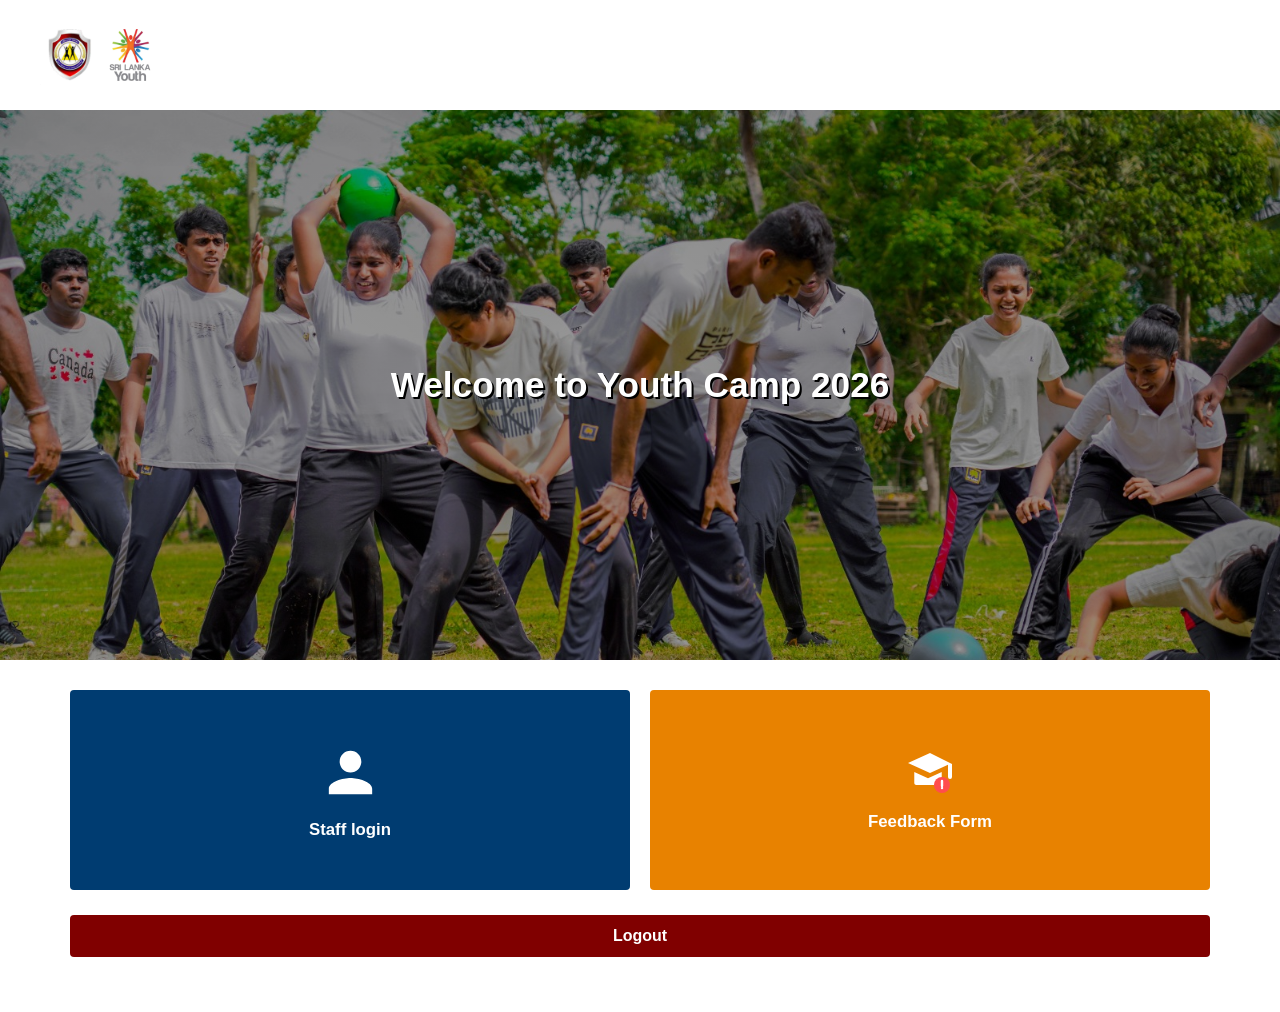
<file: index.html>
<!DOCTYPE html>
<html lang="en">
<head>
    <meta charset="UTF-8">
    <meta name="viewport" content="width=device-width, initial-scale=1.0">
    <title>Welcome:Youth Camp Portal</title>
    <link rel="stylesheet" href="dashboard-style.css">
</head>
<body>

    <div class="portal-wrapper">
        
        <header class="portal-header">
            <div class="logo-container">
                
                <img src="images/nyclogo.png" alt="Camp Logo" class="uni-logo">
                
            </div>
            <div class="logo-container">
                
                
                <img src="images/nysc.jpg" alt="Camp Logo" class="uni-logo">
            </div>
        </header>

       
        <section class="portal-banner">
            <div class="banner-content">
                <b><h1>Welcome to Youth Camp 2026</h1></b>
            </div>
        </section>

        
        <main class="portal-main">
            <div class="cards-container">
                
               
                <a href="staff.html" class="portal-card student-card">
                    <div class="card-icon">
                        <svg class="avatar-icon" viewBox="0 0 24 24" fill="currentColor" xmlns="http://www.w3.org/2000/svg">
                            <path d="M12 12c2.21 0 4-1.79 4-4s-1.79-4-4-4-4 1.79-4 4 1.79 4 4 4zm0 2c-2.67 0-8 1.34-8 4v2h16v-2c0-2.66-5.33-4-8-4z"/>
                        </svg>
                    </div>
                    <span class="card-text">Staff login</span>
                </a>

                
                <a href="feedback.html" class="portal-card applicant-card">
                    <div class="card-icon">
                       
                        <svg xmlns="http://www.w3.org/2000/svg" viewBox="0 0 24 24" fill="currentColor" width="48" height="48">
                         
                          <path d="M12 2L1 7l11 5 9-4.09V14a1 1 0 0 0 2 0V7.5L12 2z"/>
                          <path d="M4.14 11.51l6.86 3.12 6.86-3.12V17c0 .55-.45 1-1 1H5.14c-.55 0-1-.45-1-1v-5.49z"/>
                          <circle cx="18" cy="18" r="4" fill="#ff4d4d"/>
                          <path d="M18 16v2.5M18 19.5h.01" stroke="white" stroke-width="1.2" stroke-linecap="round"/>
                        </svg>
                    </div>
                    <span class="card-text">Feedback Form</span>
                </a>

            </div>
            <form id="loginForm" class="login-form">
                <button type="submit" class="btn-login">Logout</button>
            </form>
        </main>
        
    </div>

</body>
<script>
    document.getElementById('loginForm').addEventListener('submit', function(event) {
        event.preventDefault(); 
        window.location.href = "login.html"; 
    });
</script>
</html>
</file>
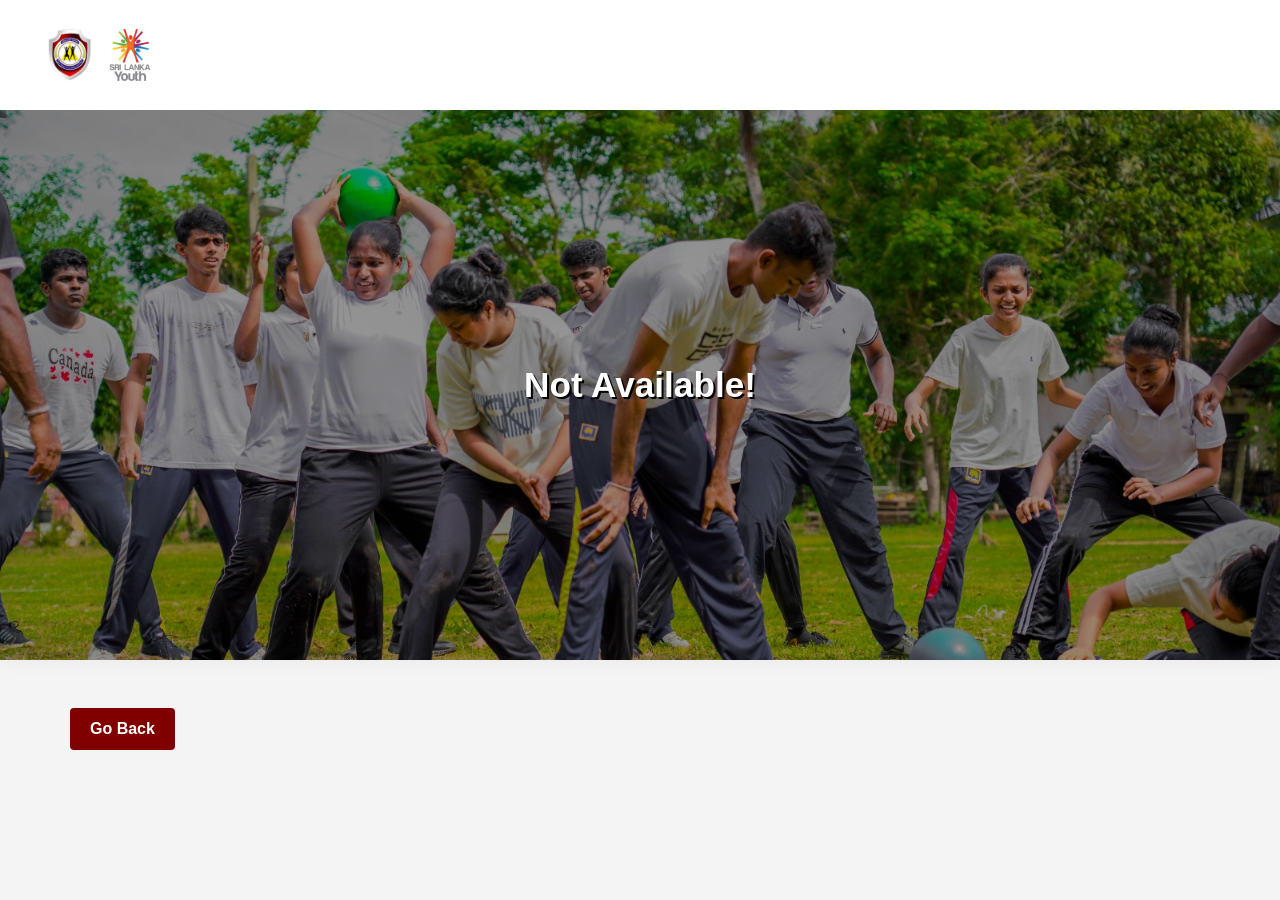
<file: empty.html>
<!DOCTYPE html>
<html lang="en">
<head>
    <meta charset="UTF-8">
    <meta name="viewport" content="width=device-width, initial-scale=1.0">
    <title>Welcome:Feedback Portal</title>
    <link rel="stylesheet" href="dashboard-style.css">
</head>
<body>

    <div class="portal-wrapper">
       
        <header class="portal-header">
            <div class="logo-container">
                
                <img src="images/nyclogo.png" alt="Camp Logo" class="uni-logo">
                
            </div>
            <div class="logo-container">
                
                
                <img src="images/nysc.jpg" alt="Camp Logo" class="uni-logo">
            </div>
        </header>

      
        <section class="portal-banner">
            <div class="banner-content">
                <b><h1>Not Available! </h1></b>
            </div>
        </section>

        
        
    </div><br>
    <main class="portal-main">
            <div class="cards-container">
                
          
                
                
                <form id="loginForm" class="login-form">
                    <button type="submit" class="btn-login">Go Back</button>
                </form>
        </main>
    </div>

</body>
<script>
    document.getElementById('loginForm').addEventListener('submit', function(event) {
        event.preventDefault(); 
        window.location.href = "feedback.html"; 
    });
</script>
</html>
</file>
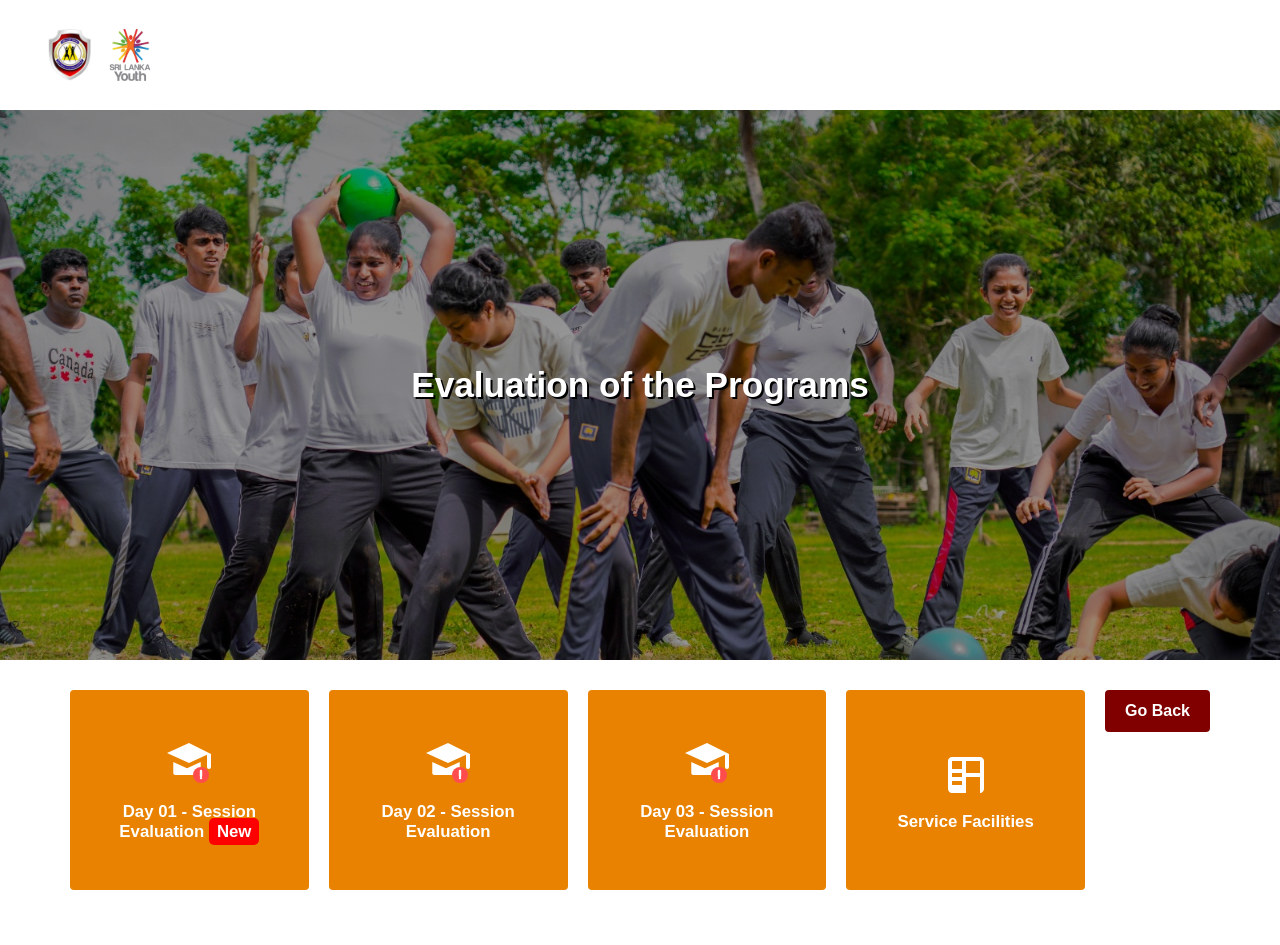
<file: feedback.html>
<!DOCTYPE html>
<html lang="en">
<head>
    <meta charset="UTF-8">
    <meta name="viewport" content="width=device-width, initial-scale=1.0">
    <title>Feedback Page</title>
    <link rel="stylesheet" href="dashboard-style.css">
</head>
<body>

    <div class="portal-wrapper">
        
        <header class="portal-header"> 
            <div class="logo-container">
                
                <img src="images/nyclogo.png" alt="Camp Logo" class="uni-logo">
                
            </div>
            <div class="logo-container">
                
                
                <img src="images/nysc.jpg" alt="Camp Logo" class="uni-logo">
            </div>
        </header>

        <section class="portal-banner">
            <div class="banner-content">
                <h1>Evaluation of the Programs</h1>
            </div>
        </section>

        
        <main class="portal-main">
            <div class="cards-container">
                
          
                <a href="https://docs.google.com/forms/d/e/1FAIpQLScXa705e91zVRcAdZ6BLwjLQloy9h3MyV9sSBgY0Is7l56DQw/viewform?usp=header" class="portal-card applicant-card">
                    <div class="card-icon">
                        <svg xmlns="http://www.w3.org/2000/svg" viewBox="0 0 24 24" fill="currentColor" width="48" height="48">
                          
                          <path d="M12 2L1 7l11 5 9-4.09V14a1 1 0 0 0 2 0V7.5L12 2z"/>
                          <path d="M4.14 11.51l6.86 3.12 6.86-3.12V17c0 .55-.45 1-1 1H5.14c-.55 0-1-.45-1-1v-5.49z"/>
                          <circle cx="18" cy="18" r="4" fill="#ff4d4d"/>
                          <path d="M18 16v2.5M18 19.5h.01" stroke="white" stroke-width="1.2" stroke-linecap="round"/>
                        </svg>
                    </div>
                    <span class="card-text">Day 01 - Session Evaluation <span class="badge"> New</span></span>
                </a>

                <a href="https://docs.google.com/forms/d/e/1FAIpQLScOfDbpy8-tGTemkDTlceJxl84nlWBqu5tpfEPUsntlYuYIsA/viewform?usp=header" class="portal-card applicant-card">
                    <div class="card-icon">
                        <svg xmlns="http://www.w3.org/2000/svg" viewBox="0 0 24 24" fill="currentColor" width="48" height="48">
                         
                          <path d="M12 2L1 7l11 5 9-4.09V14a1 1 0 0 0 2 0V7.5L12 2z"/>
                          <path d="M4.14 11.51l6.86 3.12 6.86-3.12V17c0 .55-.45 1-1 1H5.14c-.55 0-1-.45-1-1v-5.49z"/>
                          <circle cx="18" cy="18" r="4" fill="#ff4d4d"/>
                          <path d="M18 16v2.5M18 19.5h.01" stroke="white" stroke-width="1.2" stroke-linecap="round"/>
                        </svg>
                    </div>
                    <span class="card-text">Day 02 - Session Evaluation </span>
                </a>
                <a href="willopen.html" class="portal-card applicant-card">
                    <div class="card-icon">
                        <svg xmlns="http://www.w3.org/2000/svg" viewBox="0 0 24 24" fill="currentColor" width="48" height="48">
                          
                          <path d="M12 2L1 7l11 5 9-4.09V14a1 1 0 0 0 2 0V7.5L12 2z"/>
                          <path d="M4.14 11.51l6.86 3.12 6.86-3.12V17c0 .55-.45 1-1 1H5.14c-.55 0-1-.45-1-1v-5.49z"/>
                          <circle cx="18" cy="18" r="4" fill="#ff4d4d"/>
                          <path d="M18 16v2.5M18 19.5h.01" stroke="white" stroke-width="1.2" stroke-linecap="round"/>
                        </svg>
                    </div>
                    <span class="card-text">Day 03 - Session Evaluation </span>
                </a>
                <a href="willopen.html" class="portal-card applicant-card">
                    <div class="card-icon">
                        <svg xmlns="http://www.w3.org/2000/svg" viewBox="0 0 24 24" fill="currentColor" width="48" height="48">
                            <path d="M19 4H5c-1.1 0-2 .9-2 2v14c0 1.1.9 2 2 2h14c1.1 0 2-.9 2-2V6c0-1.1-.9-2-2-2zm-9 14H5v-2h5v2zm0-4H5v-2h5v2zm0-4H5V6h5v2zm9 12h-7v-8h7v8zm0-10h-7V6h7v4z"/>
                            <path d="M19.5 14.5c-.14 0-.27.03-.4 Sus.07l-.37-.63c.27-.33.44-.74.44-1.2 0-1.1-.9-2-2-2s-2 .9-2 2c0 .46.17.87.44 1.2l-.37.63c-.13-.04-.26-.07-.4-.07-1.1 0-2 .9-2 2s.9 2 2 2c.14 0 .27-.03.4-.07l.37.63c-.27.33-.44.74-.44 1.2 0 1.1.9 2 2 2s2-.9 2-2c0-.46-.17-.87-.44-1.2l.37-.63c.13.04.26.07.4.07 1.1 0 2-.9 2-2s-.9-2-2-2zm-2.33 4.17c-.46-.08-.82-.44-.9-1s.21-.95.67-1.12l.37-.14v-.56l-.37-.14c-.46-.17-.75-.62-.67-1.12s.44-.82 1-.9.95.21 1.12.67l.14.37h.56l.14-.37c.17-.46.62-.75 1.12-.67s.82.44.9 1-.21.95-.67 1.12l-.37.14v.56l.37.14c.46.17.75.62.67 1.12s-.44.82-1 .9-.95-.21-1.12-.67l-.14-.37h-.56l-.14.37c-.17.46-.62.75-1.12.67z"/>
                        </svg>
                    </div>
                    <span class="card-text">Service Facilities </span>
                </a>
                
                <form id="loginForm" class="login-form">
                    <button type="submit" class="btn-login">Go Back</button>
                </form>
        </main>
    </div>

</body>
<script>
    document.getElementById('loginForm').addEventListener('submit', function(event) {
        event.preventDefault(); 
        window.location.href = "index.html"; 
    });
</script>
</html>
</file>
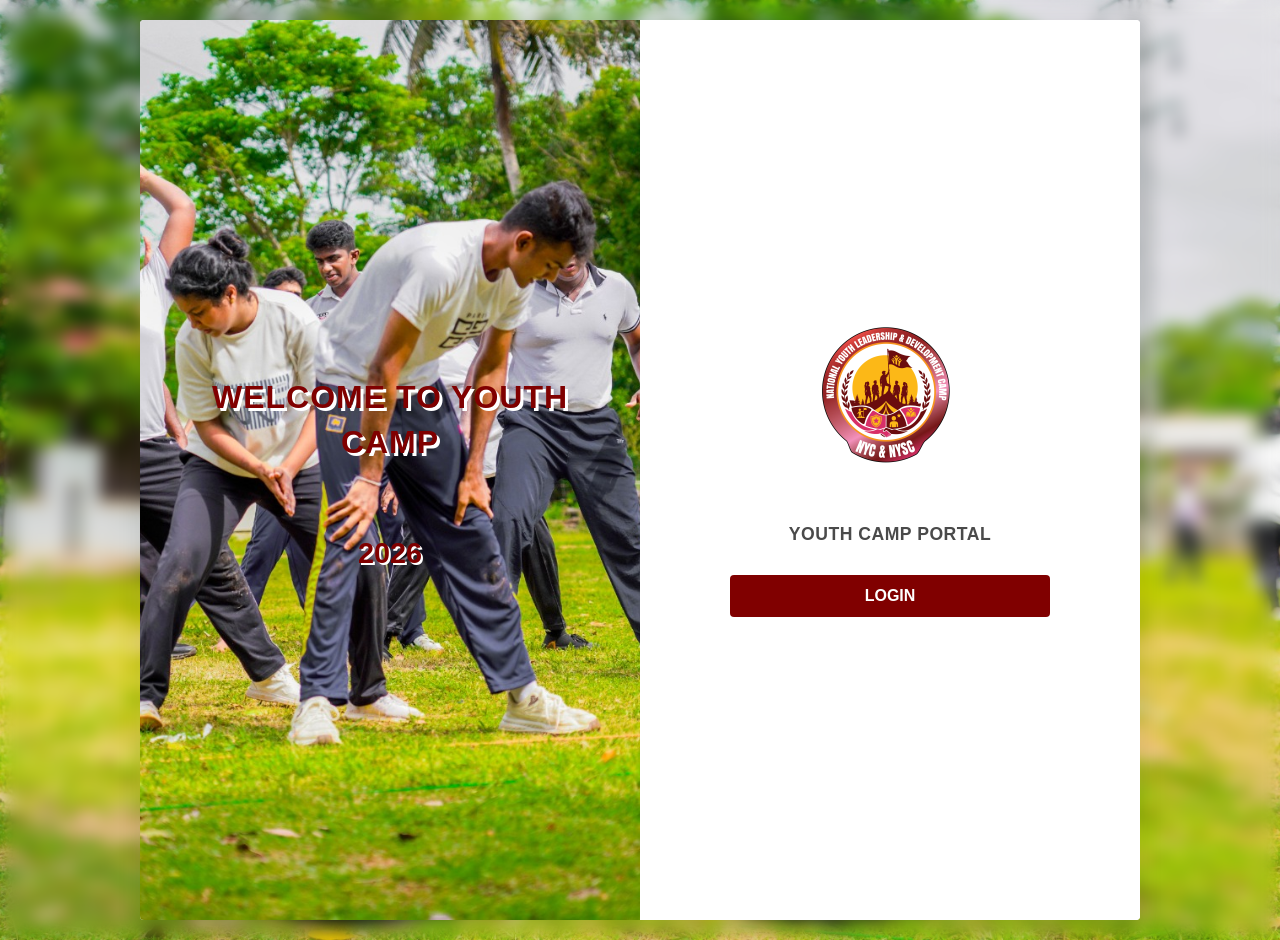
<file: login.html>
<!DOCTYPE html>
<html lang="en">
<head>
    <meta charset="UTF-8">
    <meta name="viewport" content="width=device-width, initial-scale=1.0">
    <title>Welcome to the Login Page</title>
    <link rel="stylesheet" href="style.css">
</head>
<body>
    
    
    <div class="login-container">
        <div class="brand-section">
            <div class="brand-content">
                <div class="brand-sections">
                    <div class="brand-content">
                        <div class="logo-box">
                            <span class="logo-main"><span class="logo-sub"><b>WELCOME TO YOUTH CAMP</b></span></span>
                          
                        </div>
                        <h1><b>2026</b></h1>
                        <p class="subtitle"></p>
                    </div>
                </div>
            </div>
        </div>

        <div class="form-section">
            <div class="form-content">
                
                <div class="icon-container">
                    <img src="images/YouthCampLogo.jpeg" alt="Graduation Cap" class="grad-cap-image">
                </div>
                
                <h2>YOUTH CAMP PORTAL</h2>
                
                
                <form id="loginForm" class="login-form">
                    <button type="submit" class="btn-login">LOGIN</button>
                </form>
                
            </div>
        </div>
    </div>
</body>

<script>
    document.getElementById('loginForm').addEventListener('submit', function(event) {
        event.preventDefault(); 
        window.location.href = "index.html"; 
    });
</script>
</html>
</file>
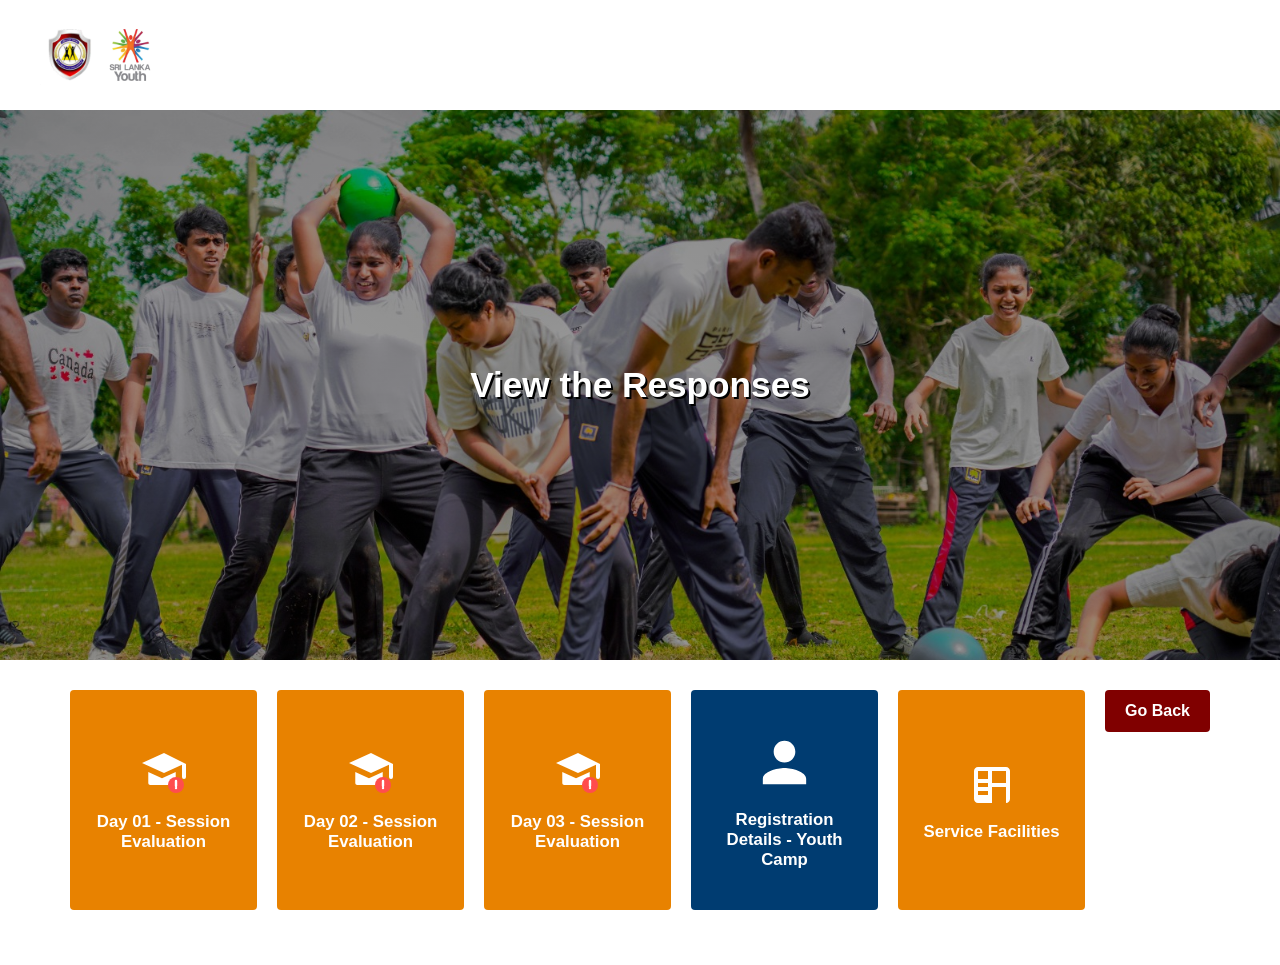
<file: staff.html>
<!DOCTYPE html>
<html lang="en">
<head>
    <meta charset="UTF-8">
    <meta name="viewport" content="width=device-width, initial-scale=1.0">
    <title>Staff Page</title>
    <link rel="stylesheet" href="dashboard-style.css">
    
</head>
<body>

    <div class="portal-wrapper">
        
        <header class="portal-header">
            <div class="logo-container">
                
                <img src="images/nyclogo.png" alt="Camp Logo" class="uni-logo">
                
            </div>
            <div class="logo-container">
                
                
                <img src="images/nysc.jpg" alt="Camp Logo" class="uni-logo">
            </div>
        </header>

        <section class="portal-banner">
            <div class="banner-content">
                <h1>View the Responses</h1>
            </div>
        </section>

        
        <main class="portal-main">
            <div class="cards-container">
                
            
                <a href="https://docs.google.com/spreadsheets/d/1RZxfXLK9--EQkJ5prRsvx2mueIbkGK9ZA7L0vcvOH8A/edit?usp=sharing" class="portal-card applicant-card">
                    <div class="card-icon">
                    
                        <svg xmlns="http://www.w3.org/2000/svg" viewBox="0 0 24 24" fill="currentColor" width="48" height="48">
                          
                          <path d="M12 2L1 7l11 5 9-4.09V14a1 1 0 0 0 2 0V7.5L12 2z"/>
                          <path d="M4.14 11.51l6.86 3.12 6.86-3.12V17c0 .55-.45 1-1 1H5.14c-.55 0-1-.45-1-1v-5.49z"/>
                          <circle cx="18" cy="18" r="4" fill="#ff4d4d"/>
                          <path d="M18 16v2.5M18 19.5h.01" stroke="white" stroke-width="1.2" stroke-linecap="round"/>
                        </svg>
                    </div>
                    <span class="card-text">Day 01 - Session Evaluation</span>
                </a>

                <a href="https://docs.google.com/spreadsheets/d/1i4c1y_Ug4ikfOxUR8g9qpicB5W_vV174CWnyi2zNa30/edit?usp=sharing" class="portal-card applicant-card">
                    <div class="card-icon">
                        <svg xmlns="http://www.w3.org/2000/svg" viewBox="0 0 24 24" fill="currentColor" width="48" height="48">
                          
                          <path d="M12 2L1 7l11 5 9-4.09V14a1 1 0 0 0 2 0V7.5L12 2z"/>
                          <path d="M4.14 11.51l6.86 3.12 6.86-3.12V17c0 .55-.45 1-1 1H5.14c-.55 0-1-.45-1-1v-5.49z"/>
                          <circle cx="18" cy="18" r="4" fill="#ff4d4d"/>
                          <path d="M18 16v2.5M18 19.5h.01" stroke="white" stroke-width="1.2" stroke-linecap="round"/>
                        </svg>
                    </div>
                    <span class="card-text">Day 02 - Session Evaluation</span>
                </a>
                <a href="https://docs.google.com/spreadsheets/d/1i4c1y_Ug4ikfOxUR8g9qpicB5W_vV174CWnyi2zNa30/edit?usp=sharing" class="portal-card applicant-card">
                    <div class="card-icon">
                        <svg xmlns="http://www.w3.org/2000/svg" viewBox="0 0 24 24" fill="currentColor" width="48" height="48">
                          
                          <path d="M12 2L1 7l11 5 9-4.09V14a1 1 0 0 0 2 0V7.5L12 2z"/>
                          <path d="M4.14 11.51l6.86 3.12 6.86-3.12V17c0 .55-.45 1-1 1H5.14c-.55 0-1-.45-1-1v-5.49z"/>
                          <circle cx="18" cy="18" r="4" fill="#ff4d4d"/>
                          <path d="M18 16v2.5M18 19.5h.01" stroke="white" stroke-width="1.2" stroke-linecap="round"/>
                        </svg>
                    </div>
                    <span class="card-text">Day 03 - Session Evaluation</span>
                </a>
                <a href="https://docs.google.com/spreadsheets/d/1WcupvuJzkRdf6hbj9uRm80Bd4B66ihZS8rqnfmEm5Sw/edit?usp=sharing" class="portal-card student-card">
                    <div class="card-icon">
                        <svg class="avatar-icon" viewBox="0 0 24 24" fill="currentColor" xmlns="http://www.w3.org/2000/svg">
                            <path d="M12 12c2.21 0 4-1.79 4-4s-1.79-4-4-4-4 1.79-4 4 1.79 4 4 4zm0 2c-2.67 0-8 1.34-8 4v2h16v-2c0-2.66-5.33-4-8-4z"/>
                        </svg>
                    </div>
                    <span class="card-text">Registration Details - Youth Camp</span>
                </a>
                <a href="https://docs.google.com/spreadsheets/d/1hAnGyKj2kXlJWP2n7G94ZtqpRVbq95AKbTRj2epovXI/edit?usp=sharing" class="portal-card applicant-card">
                    <div class="card-icon">
                        <svg xmlns="http://www.w3.org/2000/svg" viewBox="0 0 24 24" fill="currentColor" width="48" height="48">
                            <path d="M19 4H5c-1.1 0-2 .9-2 2v14c0 1.1.9 2 2 2h14c1.1 0 2-.9 2-2V6c0-1.1-.9-2-2-2zm-9 14H5v-2h5v2zm0-4H5v-2h5v2zm0-4H5V6h5v2zm9 12h-7v-8h7v8zm0-10h-7V6h7v4z"/>
                            <path d="M19.5 14.5c-.14 0-.27.03-.4 Sus.07l-.37-.63c.27-.33.44-.74.44-1.2 0-1.1-.9-2-2-2s-2 .9-2 2c0 .46.17.87.44 1.2l-.37.63c-.13-.04-.26-.07-.4-.07-1.1 0-2 .9-2 2s.9 2 2 2c.14 0 .27-.03.4-.07l.37.63c-.27.33-.44.74-.44 1.2 0 1.1.9 2 2 2s2-.9 2-2c0-.46-.17-.87-.44-1.2l.37-.63c.13.04.26.07.4.07 1.1 0 2-.9 2-2s-.9-2-2-2zm-2.33 4.17c-.46-.08-.82-.44-.9-1s.21-.95.67-1.12l.37-.14v-.56l-.37-.14c-.46-.17-.75-.62-.67-1.12s.44-.82 1-.9.95.21 1.12.67l.14.37h.56l.14-.37c.17-.46.62-.75 1.12-.67s.82.44.9 1-.21.95-.67 1.12l-.37.14v.56l.37.14c.46.17.75.62.67 1.12s-.44.82-1 .9-.95-.21-1.12-.67l-.14-.37h-.56l-.14.37c-.17.46-.62.75-1.12.67z"/>
                        </svg>
                    </div>
                    <span class="card-text">Service Facilities</span>
                </a>
                <form id="loginForm" class="login-form">
                    <button type="submit" class="btn-login">Go Back</button>
                </form>
        </main>
    </div>

</body>
<script>
    document.getElementById('loginForm').addEventListener('submit', function(event) {
        event.preventDefault(); 
        window.location.href = "index.html"; 
    });
</script>
</html>
</file>
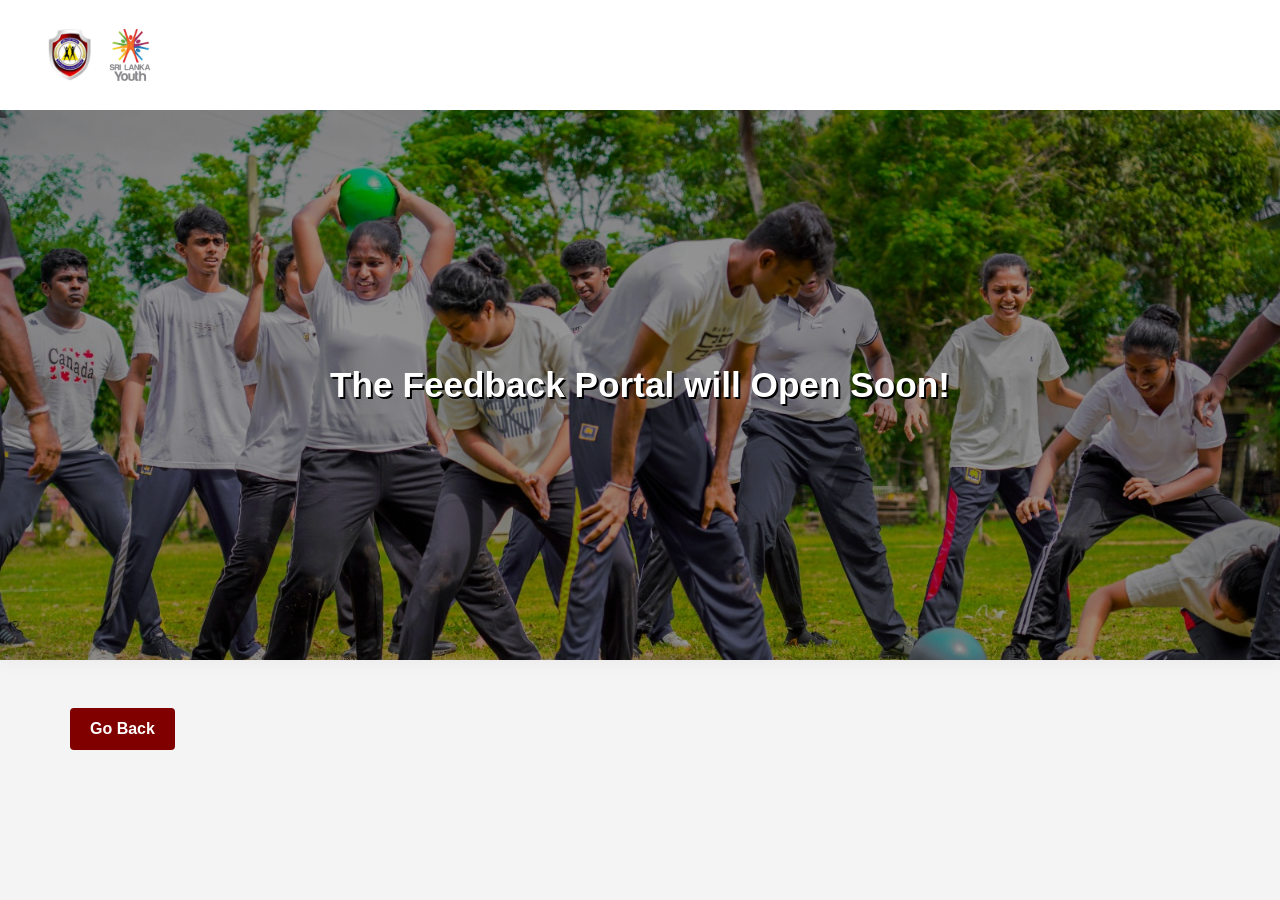
<file: willopen.html>
<!DOCTYPE html>
<html lang="en">
<head>
    <meta charset="UTF-8">
    <meta name="viewport" content="width=device-width, initial-scale=1.0">
    <title>Welcome:Feedback Portal</title>
    <link rel="stylesheet" href="dashboard-style.css">
</head>
<body>

    <div class="portal-wrapper">
        
        <header class="portal-header">
            <div class="logo-container">
                
                <img src="images/nyclogo.png" alt="Camp Logo" class="uni-logo">
                
            </div>
            <div class="logo-container">
                
                
                <img src="images/nysc.jpg" alt="Camp Logo" class="uni-logo">
            </div>
        </header>

        
        <section class="portal-banner">
            <div class="banner-content">
                <b><h1>The Feedback Portal will Open Soon! </h1></b>
            </div>
        </section>

        
        
    </div><br>
    <main class="portal-main">
            <div class="cards-container">
                
          
                
                
                <form id="loginForm" class="login-form">
                    <button type="submit" class="btn-login">Go Back</button>
                </form>
        </main>
    </div>

</body>
<script>
    document.getElementById('loginForm').addEventListener('submit', function(event) {
        event.preventDefault(); 
        window.location.href = "feedback.html"; 
    });
</script>
</html>
</file>
<file: dashboard-style.css>
* {
    margin: 0;
    padding: 0;
    box-sizing: border-box;
    font-family: Arial, Helvetica, sans-serif;
}

body {
    background-color: #f4f4f4;
    color: #333333;
    min-height: 100vh;
    
}
h4 {
   color: #800000;
}
.badge {
    background-color: red;
    color: #ffffff;
    padding: 4px 8px;
    text-align: center;
    border-radius: 5px;
}

.portal-wrapper {
    width: 100%;
    margin: 0 auto;
    background-color: #ffffff;
}
.btn-login {
    width: 100%;
    background-color: #800000;
    color: white;
    border: none;
    padding: 12px 20px;
    font-size: 1rem;
    font-weight: 600;
    border-radius: 4px;
    cursor: pointer;
    transition: background-color 0.2s ease;
    margin-bottom: 25px;
    align-items: center;
    justify-content: center;
}

.btn-login:hover {
    background-color: #660000;
}


.portal-header {
    padding: 20px 15px;
    background-color: #ffffff;
    display: flex;
    justify-content: flex-start;
}

.uni-logo {
    height: auto;
    width: 100%;
    max-width: 60px; 
    display: block;
}


.portal-banner {
    width: 100%;
    min-height: 300px; /* Mobile view */
    background:
        linear-gradient(rgba(0,0,0,0.4), rgba(0,0,0,0.4)),
        url('images/Dashboard.jpeg');
    background-size: cover;
    background-position: center 20%; /* Keeps faces in frame */
    background-repeat: no-repeat;
    display: flex;
    align-items: center;
    justify-content: center;
    color: #ffffff;
    position: relative;
    transition: min-height 0.3s ease;
    text-shadow: 2px 2px black;
}

/* Tablet View */
@media (min-width: 768px) {
    .portal-banner {
        min-height: 450px;
    }
}

/* Laptop View */
@media (min-width: 1024px) {
    .portal-banner {
        min-height: 550px;
    }
}

/* Ultra-Wide & 4K Displays (2560px and up) */
@media (min-width: 2560px) {
    .portal-banner {
        min-height: 700px; /* Scales the height up proportionally for massive screens */
        background-position: center 15%; /* Refines vertical alignment for extreme widths */
    }
}


.portal-main {
    max-width: 1200px;
    margin: 0 auto;
    padding: 20px 15px;
}

.cards-container {
    display: flex;
    flex-direction: column;
    gap: 15px;
    margin-bottom: 25px;
}


.portal-card {
    display: flex;
    flex-direction: column;
    align-items: center;
    justify-content: center;
    text-align: center;
    padding: 30px 20px;
    text-decoration: none;
    border-radius: 4px;
    color: #ffffff;
    transition: transform 0.15s ease, filter 0.15s ease;
   
}

.portal-card:hover {
    filter: brightness(0.92);
    transform: translateY(-1px);
}


.student-card {
    background-color: #003c71; 
}

.applicant-card {
    background-color: #e88200; 
}


.card-icon {
    margin-bottom: 15px;
    display: flex;
    justify-content: center;
    align-items: center;
}

.avatar-icon {
    width: 65px;
    height: 65px;
    color: #ffffff;
}


.dot-circle-icon {
    width: 60px;
    height: 60px;
    border: 6px dotted rgba(255, 255, 255, 0.85);
    border-radius: 50%;
    position: relative;
}
.dot-circle-icon::after {
    content: '';
    position: absolute;
    width: 20px;
    height: 20px;
    border: 4px dotted rgba(255, 255, 255, 0.85);
    border-radius: 50%;
    top: 50%; left: 50%;
    transform: translate(-50%, -50%);
}

.card-text {
    font-size: 1.05rem;
    font-weight: bold;
}


.portal-utilities {
    margin-top: 25px;
}

.utility-link {
    display: block;
    color: #0056b3;
    text-decoration: none;
    font-size: 0.95rem;
    margin-bottom: 30px;
}

.utility-link:hover {
    text-decoration: underline;
}

.help-box {
    background-color: #4a4a4a;
    color: #ffffff;
    padding: 12px 15px;
    font-size: 0.9rem;
    border-radius: 2px;
}


@media (min-width: 600px) {
    .portal-banner {
        padding: 50px 30px;
    }
    .banner-content h1 {
        font-size: 2.2rem;
    }
    .portal-main {
        padding: 30px;
    }
}


@media (min-width: 992px) {
    .portal-wrapper {
        box-shadow: 0 0 20px rgba(0,0,0,0.05);
    }
    
    .portal-header {
        padding: 25px 40px;
    }

    .portal-banner {
        padding: 60px 40px;
    }

    
    .cards-container {
        flex-direction: row;
        gap: 20px;
    }

    .portal-card {
        flex: 1; 
        min-height: 200px;
        padding: 40px 20px;
    }
    
    .portal-utilities {
        max-width: 50%; 
    }
}
</file>
<file: style.css>
* {
    margin: 0;
    padding: 0;
    box-sizing: border-box;
    font-family: 'Segoe UI', Tahoma, Geneva, Verdana, sans-serif;
}

body {
    background-color: #eef2f5;
    min-height: 100vh;
    display: flex;
    justify-content: center;
    align-items: center;
    padding: 20px;
    background-image: url('images/bg.jpeg');
    background-size: cover;
    background-position: center;
    
   
    backdrop-filter: blur(8px);
    -webkit-backdrop-filter: blur(8px);
}


.login-container {
    background-color: #ffffff;
    width: 100%;
    max-width: 1000px;
    min-height: 550px;
    border-radius: 4px;
    overflow: hidden;
    box-shadow: 0 10px 25px rgba(0, 0, 0, 0.1);
    display: flex;
    flex-direction: column; 
}
h1{
    color: #800000;
    text-shadow: 2px 2px #ffffff;
    font-size: 2.0rem;
}


.brand-section {
    background: url('images/Dashboard.jpeg');
    
    
    background-size: cover;
    background-position: center center;
    background-repeat: no-repeat;
    
    color: #ffff;
    display: flex;
    flex-direction: column;
    justify-content: center;
    align-items: center;
    text-align: center;
    
    
    padding: 5vw 20px; 
    min-height: 100vh;
    width: 100%;
    box-sizing: border-box;

}

.logo-box {
    background-color: none;
    padding: 10px 25px;
    border-radius: 2px;
    margin-bottom: 65px;
    border-bottom: 4px solid none; 
    outline-color: none;
    outline: 2px solid none;
}

.logo-main {
    font-size: 2.5rem;
    font-weight: 1500;
    letter-spacing: 1px;
    color: #800000;
    text-shadow: 3px 3px #ffffff;
}

.logo-sub {
    font-size: 2.0rem;
    font-weight: 450;
}

.tagline {
    font-size: 1.0rem;
    font-style: italic;
    margin-top: 2px;
    color: #800000;
    text-shadow: 3px 3px #ffffff;
}

.brand-section h1 {
    font-size: 1.8rem;
    font-weight: 500;
    margin-bottom: 8px;
}

.brand-section .subtitle {
    font-size: 1rem;
    opacity: 0.8;
}


.form-section {
    padding: 40px 30px;
    display: flex;
    justify-content: center;
    align-items: center;
    background-color: #ffffff;
}

.form-content {
    width: 100%;
    max-width: 320px;
    text-align: center;
}


.icon-container {
    display: flex; 
    justify-content: center;
    margin-bottom: 25px;
}

.grad-cap-icon {
    width: 100px;
    height: 100px;
    color: #000000;
}

.form-section h2 {
    font-size: 1.1rem;
    font-weight: 600;
    color: #4a4a4a;
    margin-bottom: 30px;
    letter-spacing: 0.5px;
}

.btn-login {
    width: 100%;
    background-color: #800000;
    color: white;
    border: none;
    padding: 12px 20px;
    font-size: 1rem;
    font-weight: 600;
    border-radius: 4px;
    cursor: pointer;
    transition: background-color 0.2s ease;
    margin-bottom: 25px;
}

.btn-login:hover {
    background-color: #660000;
}

.help-text {
    font-size: 0.9rem;
    color: #555;
    margin-bottom: 40px;
}

.help-text a {
    color: #1253a4;
    text-decoration: none;
    font-weight: bold;
}

.footer-text {
    font-size: 0.8rem;
    color: #777;
}

.footer-text .vendor {
    color: #a82654;
    font-weight: bold;
}


@media (min-width: 650px) {
    .login-container {
        flex-direction: row; 
    }

    .brand-section, .form-section {
        flex: 1; 
        padding: 60px 40px;
    }

    .icon-container {
        display: flex; 
    }
}

.icon-container {
    display: flex; 
    justify-content: center;
    margin-bottom: 25px;
}


.grad-cap-image {
    width: 200px;
    height: 200px;
    object-fit: contain; 
}


@media (min-width: 650px) {
    .icon-container {
        display: flex; 
    }
}
</file>
